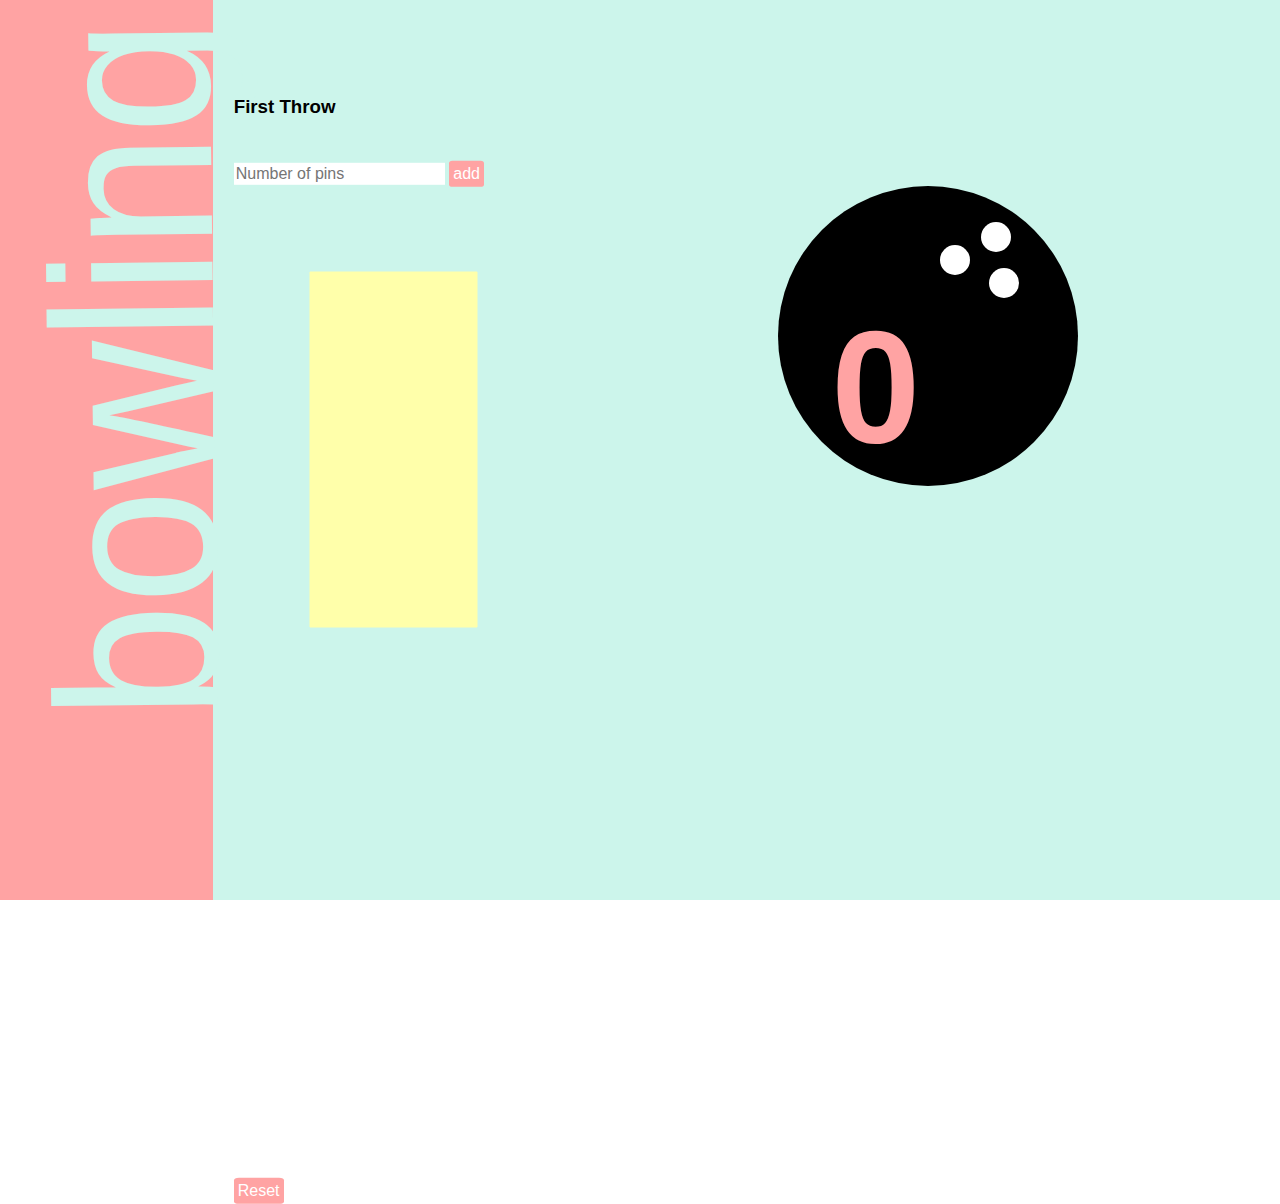
<file: index.html>
<!DOCTYPE html>
<html>
<head>
  <meta charset="utf-8">
  <title>Scorecard</title>
  <link rel="stylesheet" type="text/css" href="css/layout.css"></link>
</head>

  <body>

    <main class="grid">
      <section class="col-2-12">
        <img class="logo" src="img/logo.svg">
      </section>
      <section class="col-4-12">
        <button id="reset">Reset</button>
        <h3 id="message">First Throw</h3>
        <form id="newThrowForm">
          <input type="text" id="newThrowScore" placeholder="Number of pins">
          <input type="submit" id="addButton" value="add">
        </form>

        <section id="sheet-container">
          <img class="sheet" src="img/sheet.svg">
          <ul>
            <li id="first"></li>
          </ul>
        </section>

      </section>
      <section class="col-6-12">
      <section id="container">
        <img class="ball" src="img/ball.svg">
        <h2>0</h2>
      </section>

      </section>
    </main>

    <script src="https://code.jquery.com/jquery-1.11.2.min.js"></script>
    <script src="js/scorecard.js"></script>
    <script src="js/interface.js"></script>
  </body>

</html>
</file>
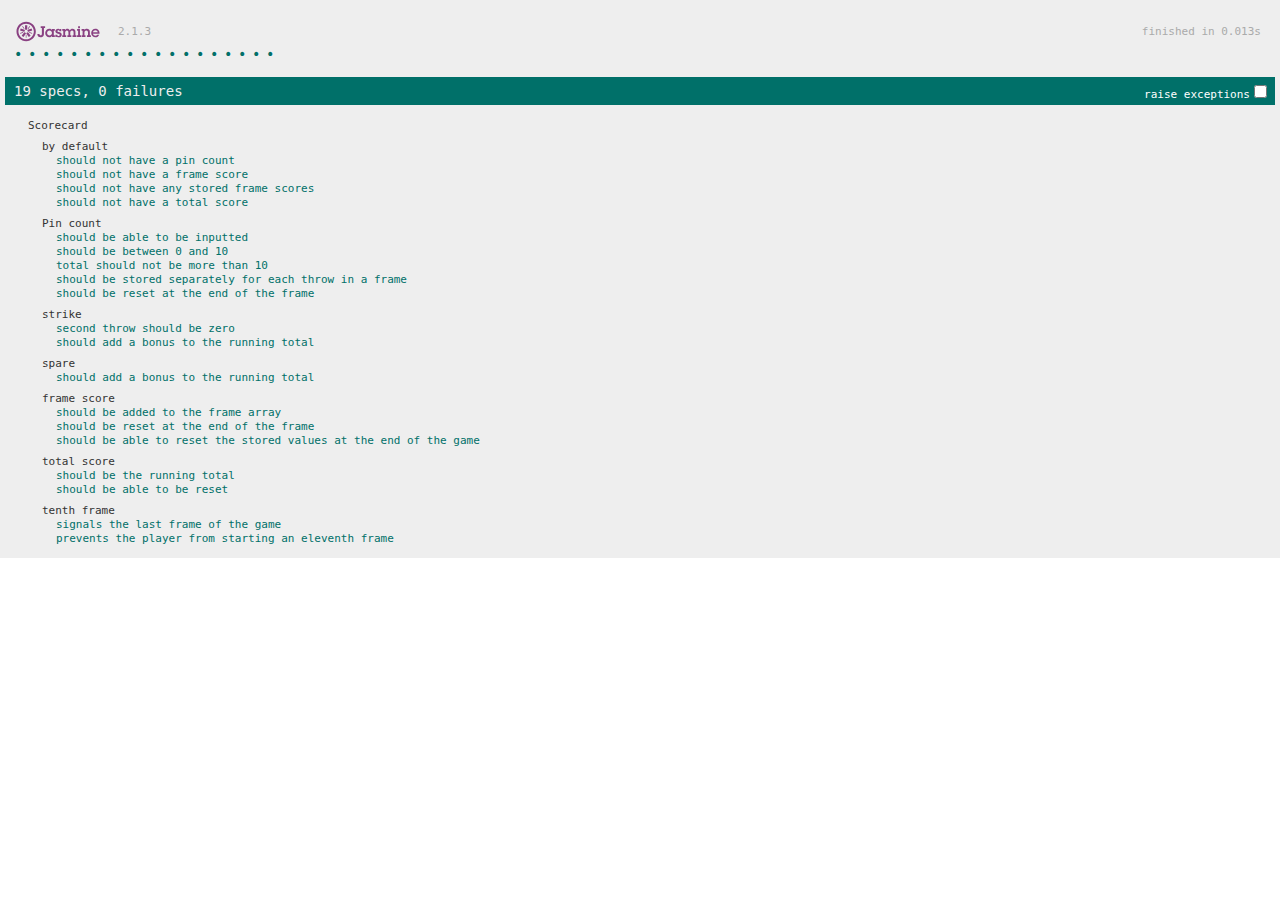
<file: SpecRunner.html>
<!DOCTYPE html>
<html>
<head>
  <meta charset="utf-8">
  <title>Jasmine Spec Runner v2.1.3</title>

  <link rel="shortcut icon" type="image/png" href="lib/jasmine-2.1.3/jasmine_favicon.png">
  <link rel="stylesheet" href="lib/jasmine-2.1.3/jasmine.css">

  <script src="lib/jasmine-2.1.3/jasmine.js"></script>
  <script src="lib/jasmine-2.1.3/jasmine-html.js"></script>
  <script src="lib/jasmine-2.1.3/boot.js"></script>

  <!-- include source files here... -->
  <script src="js/scorecard.js"></script>

  <!-- include spec files here... -->
  <script src="spec/scorecardSpec.js"></script>


</head>

<body>
</body>
</html>
</file>
<file: lib/jasmine-2.1.3/jasmine.css>
body { overflow-y: scroll; }

.jasmine_html-reporter { background-color: #eeeeee; padding: 5px; margin: -8px; font-size: 11px; font-family: Monaco, "Lucida Console", monospace; line-height: 14px; color: #333333; }
.jasmine_html-reporter a { text-decoration: none; }
.jasmine_html-reporter a:hover { text-decoration: underline; }
.jasmine_html-reporter p, .jasmine_html-reporter h1, .jasmine_html-reporter h2, .jasmine_html-reporter h3, .jasmine_html-reporter h4, .jasmine_html-reporter h5, .jasmine_html-reporter h6 { margin: 0; line-height: 14px; }
.jasmine_html-reporter .banner, .jasmine_html-reporter .symbol-summary, .jasmine_html-reporter .summary, .jasmine_html-reporter .result-message, .jasmine_html-reporter .spec .description, .jasmine_html-reporter .spec-detail .description, .jasmine_html-reporter .alert .bar, .jasmine_html-reporter .stack-trace { padding-left: 9px; padding-right: 9px; }
.jasmine_html-reporter .banner { position: relative; }
.jasmine_html-reporter .banner .title { background: url('[data-uri]') no-repeat; background: url('[data-uri]') no-repeat, none; -webkit-background-size: 100%; -moz-background-size: 100%; -o-background-size: 100%; background-size: 100%; display: block; float: left; width: 90px; height: 25px; }
.jasmine_html-reporter .banner .version { margin-left: 14px; position: relative; top: 6px; }
.jasmine_html-reporter .banner .duration { position: absolute; right: 14px; top: 6px; }
.jasmine_html-reporter #jasmine_content { position: fixed; right: 100%; }
.jasmine_html-reporter .version { color: #aaaaaa; }
.jasmine_html-reporter .banner { margin-top: 14px; }
.jasmine_html-reporter .duration { color: #aaaaaa; float: right; }
.jasmine_html-reporter .symbol-summary { overflow: hidden; *zoom: 1; margin: 14px 0; }
.jasmine_html-reporter .symbol-summary li { display: inline-block; height: 8px; width: 14px; font-size: 16px; }
.jasmine_html-reporter .symbol-summary li.passed { font-size: 14px; }
.jasmine_html-reporter .symbol-summary li.passed:before { color: #007069; content: "\02022"; }
.jasmine_html-reporter .symbol-summary li.failed { line-height: 9px; }
.jasmine_html-reporter .symbol-summary li.failed:before { color: #ca3a11; content: "\d7"; font-weight: bold; margin-left: -1px; }
.jasmine_html-reporter .symbol-summary li.disabled { font-size: 14px; }
.jasmine_html-reporter .symbol-summary li.disabled:before { color: #bababa; content: "\02022"; }
.jasmine_html-reporter .symbol-summary li.pending { line-height: 17px; }
.jasmine_html-reporter .symbol-summary li.pending:before { color: #ba9d37; content: "*"; }
.jasmine_html-reporter .symbol-summary li.empty { font-size: 14px; }
.jasmine_html-reporter .symbol-summary li.empty:before { color: #ba9d37; content: "\02022"; }
.jasmine_html-reporter .exceptions { color: #fff; float: right; margin-top: 5px; margin-right: 5px; }
.jasmine_html-reporter .bar { line-height: 28px; font-size: 14px; display: block; color: #eee; }
.jasmine_html-reporter .bar.failed { background-color: #ca3a11; }
.jasmine_html-reporter .bar.passed { background-color: #007069; }
.jasmine_html-reporter .bar.skipped { background-color: #bababa; }
.jasmine_html-reporter .bar.errored { background-color: #ca3a11; }
.jasmine_html-reporter .bar.menu { background-color: #fff; color: #aaaaaa; }
.jasmine_html-reporter .bar.menu a { color: #333333; }
.jasmine_html-reporter .bar a { color: white; }
.jasmine_html-reporter.spec-list .bar.menu.failure-list, .jasmine_html-reporter.spec-list .results .failures { display: none; }
.jasmine_html-reporter.failure-list .bar.menu.spec-list, .jasmine_html-reporter.failure-list .summary { display: none; }
.jasmine_html-reporter .running-alert { background-color: #666666; }
.jasmine_html-reporter .results { margin-top: 14px; }
.jasmine_html-reporter.showDetails .summaryMenuItem { font-weight: normal; text-decoration: inherit; }
.jasmine_html-reporter.showDetails .summaryMenuItem:hover { text-decoration: underline; }
.jasmine_html-reporter.showDetails .detailsMenuItem { font-weight: bold; text-decoration: underline; }
.jasmine_html-reporter.showDetails .summary { display: none; }
.jasmine_html-reporter.showDetails #details { display: block; }
.jasmine_html-reporter .summaryMenuItem { font-weight: bold; text-decoration: underline; }
.jasmine_html-reporter .summary { margin-top: 14px; }
.jasmine_html-reporter .summary ul { list-style-type: none; margin-left: 14px; padding-top: 0; padding-left: 0; }
.jasmine_html-reporter .summary ul.suite { margin-top: 7px; margin-bottom: 7px; }
.jasmine_html-reporter .summary li.passed a { color: #007069; }
.jasmine_html-reporter .summary li.failed a { color: #ca3a11; }
.jasmine_html-reporter .summary li.empty a { color: #ba9d37; }
.jasmine_html-reporter .summary li.pending a { color: #ba9d37; }
.jasmine_html-reporter .description + .suite { margin-top: 0; }
.jasmine_html-reporter .suite { margin-top: 14px; }
.jasmine_html-reporter .suite a { color: #333333; }
.jasmine_html-reporter .failures .spec-detail { margin-bottom: 28px; }
.jasmine_html-reporter .failures .spec-detail .description { background-color: #ca3a11; }
.jasmine_html-reporter .failures .spec-detail .description a { color: white; }
.jasmine_html-reporter .result-message { padding-top: 14px; color: #333333; white-space: pre; }
.jasmine_html-reporter .result-message span.result { display: block; }
.jasmine_html-reporter .stack-trace { margin: 5px 0 0 0; max-height: 224px; overflow: auto; line-height: 18px; color: #666666; border: 1px solid #ddd; background: white; white-space: pre; }
</file>
<file: css/layout.css>
@import url('normalize.css');
@import url('grid.css');

* {
  margin: 0;
  padding: 0;
}

.col-2-12 {
  background-color: #FFA3A3;
}

.col-4-12 {
  background-color: #CCF5EB;
}

.col-6-12 {
  background-color: #CCF5EB;
}

#reset {
  border: none;
  border-radius: 10%;
  padding: 1%;
  background-color: #FFA3A3;
  color: #FFFFFF;
  position:relative;
  top: 130%;
  left: 5%;
    -webkit-transform: translateY(30%);
      -ms-transform: translateY(30%);
          transform: translateY(30%);
}

#addButton {
  border: none;
  border-radius: 10%;
  padding: 1%;
  background-color: #FFA3A3;
  color: #FFFFFF;
}

#message {
  position:relative;
  top: 10%;
  left: 5%;
    -webkit-transform: translateY(-90%);
      -ms-transform: translateY(-90%);
          transform: translateY(-90%);
}

form {
  position:relative;
  top: 15%;
  left: 5%;
    -webkit-transform: translateY(-85%);
      -ms-transform: translateY(-85%);
          transform: translateY(-85%);
}

#newThrowScore {
  border: none;
  padding: 0.5%;
}

img.logo {
  margin-left: 1.8em;
  height: calc(100% - 0.625em);
  position: relative;
  top: 50%;
  -webkit-transform: translateY(-50%);
      -ms-transform: translateY(-50%);
          transform: translateY(-50%);
}

#container {
  position: relative;
  left: 20%;
  top: 20%;
  -webkit-transform: translateY(-80%);
      -ms-transform: translateY(-80%);
          transform: translateY(-80%);
}

.ball {
  position: absolute;
  left: 0;
  top: 0;
}

h2 {
  z-index: 100;
  position: absolute;
  font-size: 1000%;
  color: #FFA3A3;
  font-weight: bold;
  left: 0.42em;
  top: 0.72em;
}

#sheet-container {
  position: relative;
  left: 20%;
  top: 20%;
  -webkit-transform: translateY(-80%);
      -ms-transform: translateY(-80%);
          transform: translateY(-80%);
}

.sheet {
  position: absolute;
  left: 0;
  top: 0;
}

ul {
  list-style: none;
  z-index: 100;
  position: absolute;
  font-size: 100%;
  color: #000;
  left: 3.125em;
  top: 1.875em;
}
</file>
